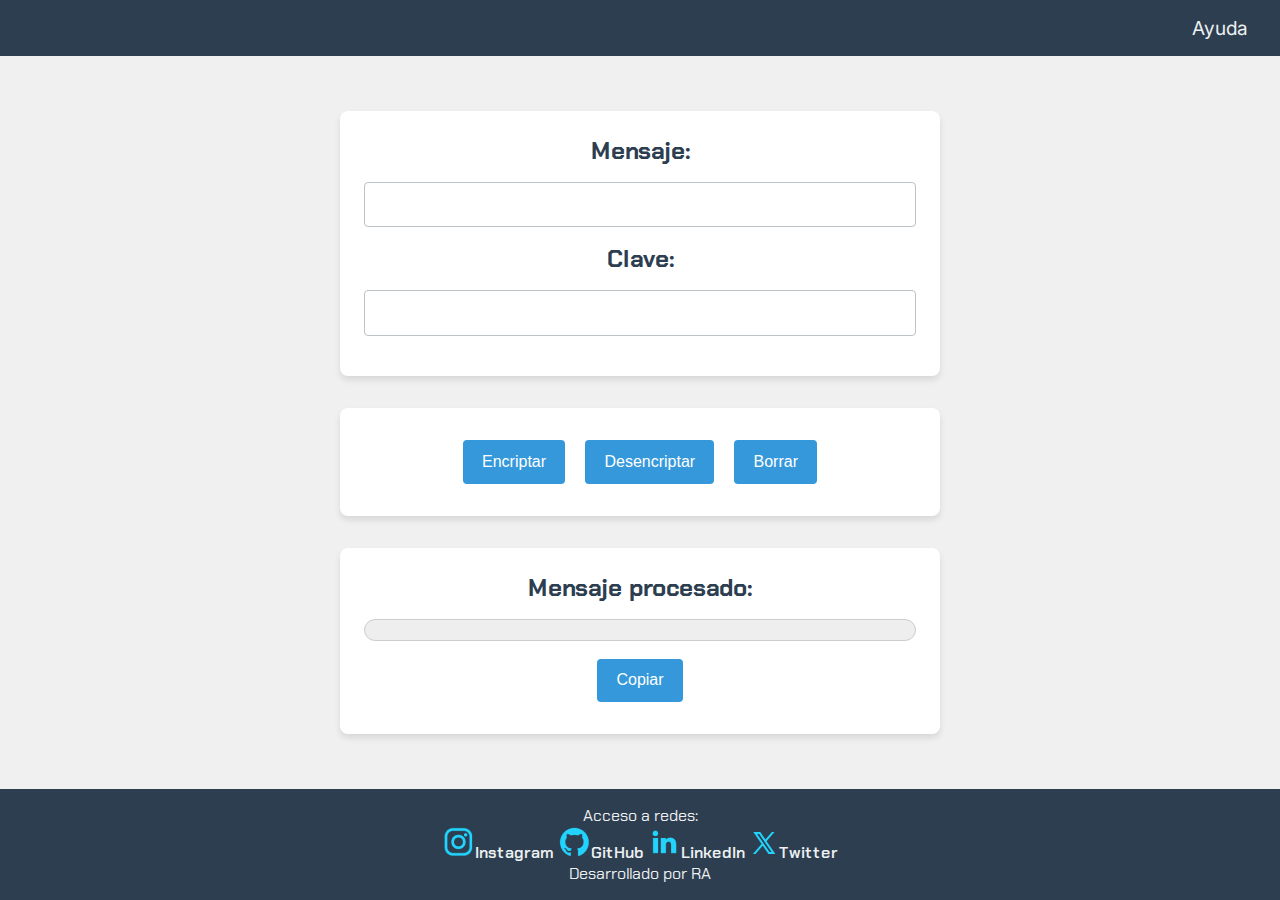
<file: index.html>
<!DOCTYPE html>
<html lang="pt-br">

<head>
    <meta charset="UTF-8">
    <meta name="viewport" content="width=device-width, initial-scale=1.0">
    <link rel="preconnect" href="https://fonts.googleapis.com">
    <link rel="preconnect" href="https://fonts.gstatic.com" crossorigin>
    <link href="https://fonts.googleapis.com/css2?family=Chakra+Petch:wght@700&family=Inter:wght@400;700&display=swap" rel="stylesheet">
    <link rel="stylesheet" href="./styles/style.css">
    <title>Encriptador / Desencriptador</title>
</head>



<body>

    <header>

        <nav>
            <a href="./guia.html">Ayuda</a>
        </nav>   
    
    </header>

    <main>

        <section class="container__ingreso">
                      
            <h1>Mensaje:</h1>

            <div>
                        
                <input type="text" id="mensajeEncriptarDesencriptar" min="1" max="100" class="container__input">
            
            </div>
                    
            <h1>Clave:</h1>

            <div>
                        
                <input type="text" id="palabraClave" min="1" max="20" class="container__input">

            </div>
                    
        </section>

        <Section class="container__botones">

            <div>
            
                <button onclick="encriptar();" class="" id="botonEncriptar">Encriptar</button>
                <button onclick="desencriptar();" class="" id="botonDesencriptar">Desencriptar</button>                                    
                <button onclick="reiniciar();" class="" id="botonBorrar">Borrar</button>
                        
            </div>

        </Section>

        <section class="container__resultado">
                    
            <h1>Mensaje procesado:</h1>               
            
            <p id="textoProcesado"></p>
                    
            <button onclick="copiar();" class="" id="botonCopiar">Copiar</button>                                                                                      
                
        </section>

    </main>
  
    <footer>

       <div class="presentacion__enlaces">
            <p class="presentacion__enlaces__sutitulo">Acceso a redes:</p>
            
            <a class="presentacion_enlaces__link" href="https://www.instagram.com/">
                <img src="./img/instagram.png" alt="Logo de Instagram">Instagram</a>

            <a class="presentacion_enlaces__link" href="https://github.com/">
                <img src="./img/github.png" alt="Logo de GitHub">GitHub</a>

            <a class="presentacion_enlaces__link" href="https://linkedin.com/">
                <img src="./img/linkedin.png" alt="Logo de LinkedIn">LinkedIn</a>

            <a class="presentacion_enlaces__link" href="https://twitter.com/">
                <img src="./img/twitter-novo.png" alt="Logo de Twitter">Twitter</a>
    
        </div>
    
        <p>Desarrollado por RA</p>

    </footer>

    <script src="app.js" defer></script>
</body>

</html>
</file>
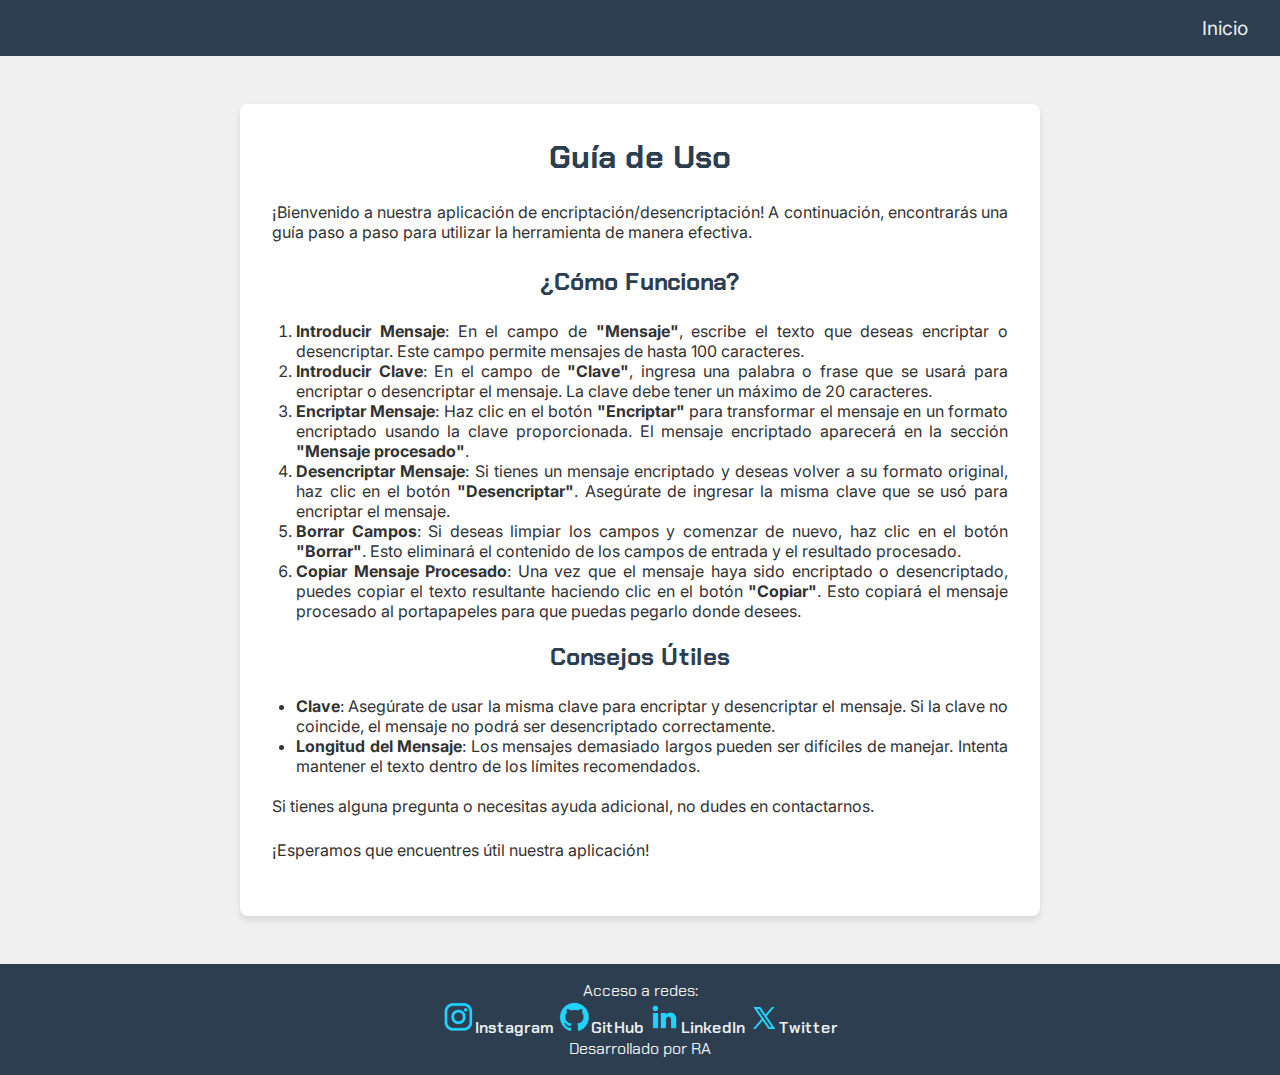
<file: guia.html>
<!DOCTYPE html>
<html lang="pt-br">

<head>
    <meta charset="UTF-8">
    <meta name="viewport" content="width=device-width, initial-scale=1.0">
    <link rel="preconnect" href="https://fonts.googleapis.com">
    <link rel="preconnect" href="https://fonts.gstatic.com" crossorigin>
    <link href="https://fonts.googleapis.com/css2?family=Chakra+Petch:wght@700&family=Inter:wght@400;700&display=swap" rel="stylesheet">
    <link rel="stylesheet" href="./styles/style.css">
    <title>Guía de Uso</title>
</head>

<body>

    <header>
        <nav>
            <a href="./index.html">Inicio</a>
        </nav>
    </header>

    <main>
        <section class="container__guia">
            <h1>Guía de Uso</h1>
            <p>¡Bienvenido a nuestra aplicación de encriptación/desencriptación! A continuación, encontrarás una guía paso a paso para utilizar la herramienta de manera efectiva.</p>
            
            <h2>¿Cómo Funciona?</h2>
            <ol>
                <li><strong>Introducir Mensaje</strong>: En el campo de <strong>"Mensaje"</strong>, escribe el texto que deseas encriptar o desencriptar. Este campo permite mensajes de hasta 100 caracteres.</li>
                <li><strong>Introducir Clave</strong>: En el campo de <strong>"Clave"</strong>, ingresa una palabra o frase que se usará para encriptar o desencriptar el mensaje. La clave debe tener un máximo de 20 caracteres.</li>
                <li><strong>Encriptar Mensaje</strong>: Haz clic en el botón <strong>"Encriptar"</strong> para transformar el mensaje en un formato encriptado usando la clave proporcionada. El mensaje encriptado aparecerá en la sección <strong>"Mensaje procesado"</strong>.</li>
                <li><strong>Desencriptar Mensaje</strong>: Si tienes un mensaje encriptado y deseas volver a su formato original, haz clic en el botón <strong>"Desencriptar"</strong>. Asegúrate de ingresar la misma clave que se usó para encriptar el mensaje.</li>
                <li><strong>Borrar Campos</strong>: Si deseas limpiar los campos y comenzar de nuevo, haz clic en el botón <strong>"Borrar"</strong>. Esto eliminará el contenido de los campos de entrada y el resultado procesado.</li>
                <li><strong>Copiar Mensaje Procesado</strong>: Una vez que el mensaje haya sido encriptado o desencriptado, puedes copiar el texto resultante haciendo clic en el botón <strong>"Copiar"</strong>. Esto copiará el mensaje procesado al portapapeles para que puedas pegarlo donde desees.</li>
            </ol>
            
            <br>
            <h2>Consejos Útiles</h2>
            <ul>
                <li><strong>Clave</strong>: Asegúrate de usar la misma clave para encriptar y desencriptar el mensaje. Si la clave no coincide, el mensaje no podrá ser desencriptado correctamente.</li>
                <li><strong>Longitud del Mensaje</strong>: Los mensajes demasiado largos pueden ser difíciles de manejar. Intenta mantener el texto dentro de los límites recomendados.</li>
            </ul>
            
            <br>
            <p>Si tienes alguna pregunta o necesitas ayuda adicional, no dudes en contactarnos.</p>
            <p>¡Esperamos que encuentres útil nuestra aplicación!</p>
        </section>
    </main>
  
    <footer>

        <div class="presentacion__enlaces">
             <p class="presentacion__enlaces__sutitulo">Acceso a redes:</p>
             
             <a class="presentacion_enlaces__link" href="https://www.instagram.com/">
                 <img src="./img/instagram.png" alt="Logo de Instagram">Instagram</a>
 
             <a class="presentacion_enlaces__link" href="https://github.com/">
                 <img src="./img/github.png" alt="Logo de GitHub">GitHub</a>
 
             <a class="presentacion_enlaces__link" href="https://linkedin.com/">
                 <img src="./img/linkedin.png" alt="Logo de LinkedIn">LinkedIn</a>
 
             <a class="presentacion_enlaces__link" href="https://twitter.com/">
                 <img src="./img/twitter-novo.png" alt="Logo de Twitter">Twitter</a>
     
         </div>
     
         <p>Desarrollado por RA</p>
 
     </footer>

</body>

</html>
</file>
<file: styles/style.css>
/* Reset básico para evitar problemas de estilos por defecto */
* {
    margin: 0;
    padding: 0;
    box-sizing: border-box;
}

/* Estilo del cuerpo */
body {
    font-family: 'Inter', sans-serif;
    background-color: #f0f0f0;
    color: #333;
    display: flex;
    flex-direction: column;
    min-height: 100vh;
    justify-content: space-between;
}

/* Estilo del header */
header {
    background-color: #2c3e50;
    padding: 1rem;
}

/* Centrar el enlace del menú en la parte derecha */
nav {
    text-align: right;  /* Alinea el contenido a la derecha */
}

nav a {
    color: #ecf0f1;
    text-decoration: none;
    font-size: 1.2rem;
    margin-right: 1rem;
}

nav a:hover {
    text-decoration: underline;
}

/* Contenedor principal */
main {
    flex: 1;
    display: flex;
    flex-direction: column;
    align-items: center;
    justify-content: center;
    padding: 2rem;
}

/* Estilos para los contenedores */
.container__ingreso, .container__resultado, .container__botones {
    background-color: #ffffff;
    border-radius: 8px;
    padding: 1.5rem;
    margin: 1rem 0;
    width: 80%;
    max-width: 600px;
    box-shadow: 0 4px 6px rgba(0, 0, 0, 0.1);
    text-align: center;
}

.container__ingreso h1, .container__resultado h1 {
    font-family: 'Chakra Petch', sans-serif;
    font-size: 1.5rem;
    color: #2c3e50;
    margin-bottom: 1rem;
}

/* Estilo para los inputs */
.container__input {
    width: 100%;
    padding: 0.8rem;
    border: 1px solid #bdc3c7;
    border-radius: 4px;
    font-size: 1rem;
    margin-bottom: 1rem;
}

/* Estilo para los botones */
button {
    background-color: #3498db;
    color: #fff;
    border: none;
    padding: 0.8rem 1.2rem;
    border-radius: 4px;
    cursor: pointer;
    font-size: 1rem;
    margin: 0.5rem;
    transition: background-color 0.3s;
}

button:hover {
    background-color: #2980b9;
}

/* Estilo específico para centrar el botón de copiar */
.container__botones {
    display: flex;
    justify-content: center;  /* Centra el botón dentro de su contenedor */
    
}

.container__resultado p {
    background-color: #eee;
    border: 1px solid #ccc;
    padding: 10px;
    border-radius: 50px;
    text-align: center;
    margin-bottom: 10px;
}

/* Estilo del footer */
footer{
    background-color: #2c3e50;
    padding: 1rem;
    color: #ecf0f1;
    text-align: center;
    font-family: 'Chakra Petch', sans-serif;
    font-size: 1rem;
    font-weight: 400;
    text-decoration: none;
}

.presentacion_enlaces__link{
    font-family: 'Chakra Petch', sans-serif;
    font-size: 1rem;
    font-weight: 600;
    width: 50%;
    text-align: center;
    padding: 1.4rem 0rem;
    border-radius: 0.5rem;
    text-decoration: none;
    color: #ecf0f1;
    gap: 1rem;
}

/* Estilos para el contenedor de la guía */
.container__guia {
    background-color: #ffffff;
    border-radius: 8px;
    padding: 2rem; /* Aumenta el padding para un espaciado más agradable */
    margin: 1rem 0;
    width: 90%;
    max-width: 800px; /* Ajusta el ancho máximo para un diseño más espacioso */
    box-shadow: 0 4px 6px rgba(0, 0, 0, 0.1);
}

/* Centrar los títulos */
.container__guia h1, .container__guia h2 {
    text-align: center;
    font-family: 'Chakra Petch', sans-serif;
    color: #2c3e50;
    margin-bottom: 1.5rem; /* Espaciado debajo de los títulos */
}

/* Justificar el texto del contenido */
.container__guia p, .container__guia ol, .container__guia ul {
    text-align: justify;
    margin-bottom: 1.5rem; /* Espaciado debajo de los párrafos y listas */
}

/* Espaciado adicional para listas */
.container__guia ol, .container__guia ul {
    margin: 0;
    padding-left: 1.5rem; /* Espacio a la izquierda para las listas */
}

@media (max-width: 1200px){
    .header{
        padding: 10%;
    }
    .header__menu{
        justify-content: center;
    }
    .presentacion{
        flex-direction: column-reverse;
        padding: 5%;
    }
    .presentacion__contenido{
        width: auto;
    }
}
</file>
